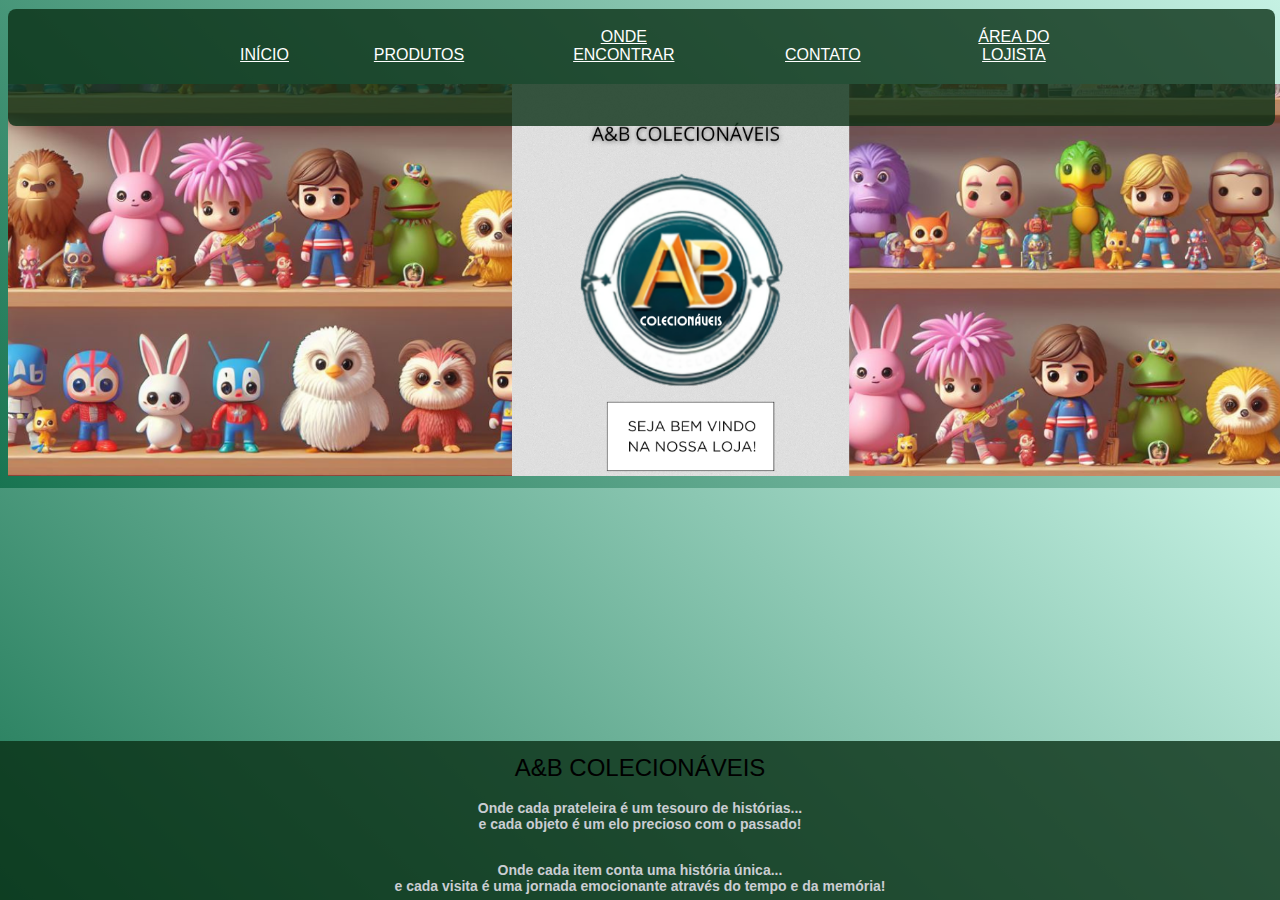
<file: index.html>
<!DOCTYPE html>
<html lang="en">
<head>
    <meta charset="UTF-8">
    <meta name="viewport" content="width=device-width, initial-scale=1.0">
    <link rel="stylesheet" type="text/css" href="styleinicio.css" media="screen" />
    <link rel="manifest" href="/manifest.json">
    <title>AB</title>
</head>
<body>
    <header class="header">
        <nav class="navbar">
            <ul>
                <li><a href="index.html">INÍCIO</a></li>
                <li><a href="produtos.html">PRODUTOS</a></li>
                <li><a href="encontrar.html">ONDE ENCONTRAR</a></li>
                <li><a href="contato.html">CONTATO</a></li>
                <li><a href="login.html">ÁREA DO LOJISTA</a></li>
            </ul>
        </nav>
    </header>

    <section>
        <div class="banner">
            <img src="banner.png">
        </div>
    </section>

    <footer class="footer">
        <div class="footer-content">
            <h3 class="fname"><strong>A&B COLECIONÁVEIS</strong></h3>
            <p>Onde cada prateleira é um tesouro de histórias...<br><br>
            e cada objeto é um elo precioso com o passado!</p><br>
            <p>Onde cada item conta uma história única...<br><br>
            e cada visita é uma jornada emocionante através do tempo e da memória!</p>
        </div>
    </footer>
</body>
</html>
</file>
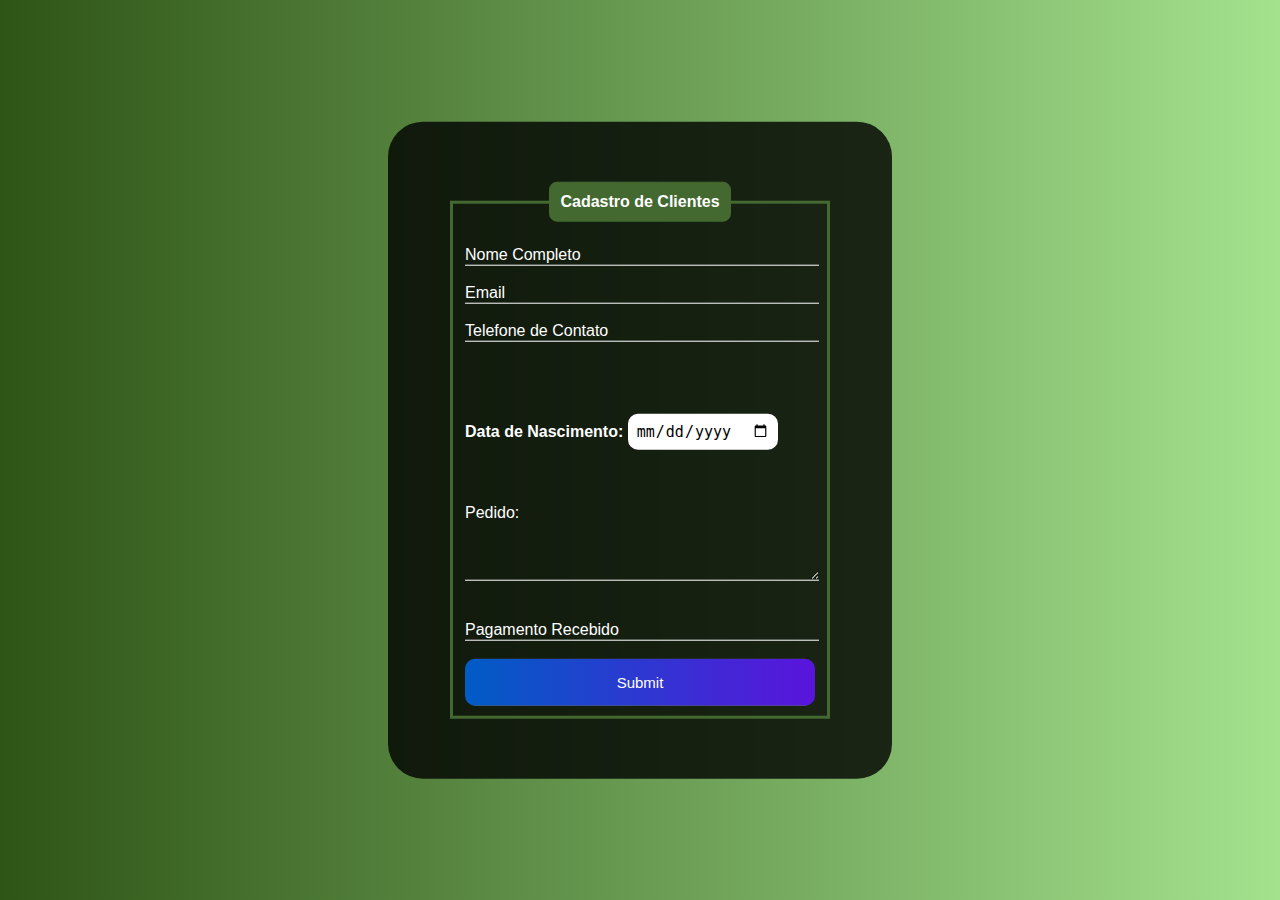
<file: cadastro.html>
<!DOCTYPE html>
<html lang="en">
<head>
    <meta charset="UTF-8">
    <meta name="viewport" content="width=<device-width>, initial-scale=1.0">
        <link rel="stylesheet" type="text/css" href="stylecadastro.css" media="screen" />
    <title>Cadastro</title>
</head>
<body>
    <div class="box">
        <form action="formulario.php" method="post">
            <fieldset>
                <legend><b>Cadastro de Clientes</b></legend>
                <br>
                <div class="inputBox">
                    <input type="text" name="nome" id="nome" class="inputUser" required>
                    <label for="nome" class="labelInput">Nome Completo</label>
                </div>
                <br>
                <div class="inputBox">
                    <input type="email" name="email" id="email" class="inputUser" required>
                    <label for="email" class="labelInput">Email</label>
                </div>
                <br>
                <div class="inputBox">
                    <input type="tel" name="telefone" id="telefone" class="inputUser" required>
                    <label for="telefone" class="labelInput">Telefone de Contato</label>
                </div>
                <br>
                <br>
                <div class="inputBox">
                    <br><br>
                <label for="data_nascimento"><b>Data de Nascimento:</b></label>
                <input type="date" name="data_nascimento" id="data_nascimento" required>
                <br><br><br>
                </div>
                <br>
                <div class="inputBox">
                    <label for="pedido" class="labelInput">Pedido:</label>
                    <textarea cols="35" rows="4" class="inputUser" > </textarea><br>
                </div>
                <br><br>
                <div class="inputBox">
                    <input type="text" name="valor" id="valor" class="inputUser" required>
                    <label for="valor" class="labelInput">Pagamento Recebido</label>
                </div>
                <br>
                <input type="submit" name="submit" id="submit">
            </fieldset>
        </form>
    </div>
</body>
</html>
</file>
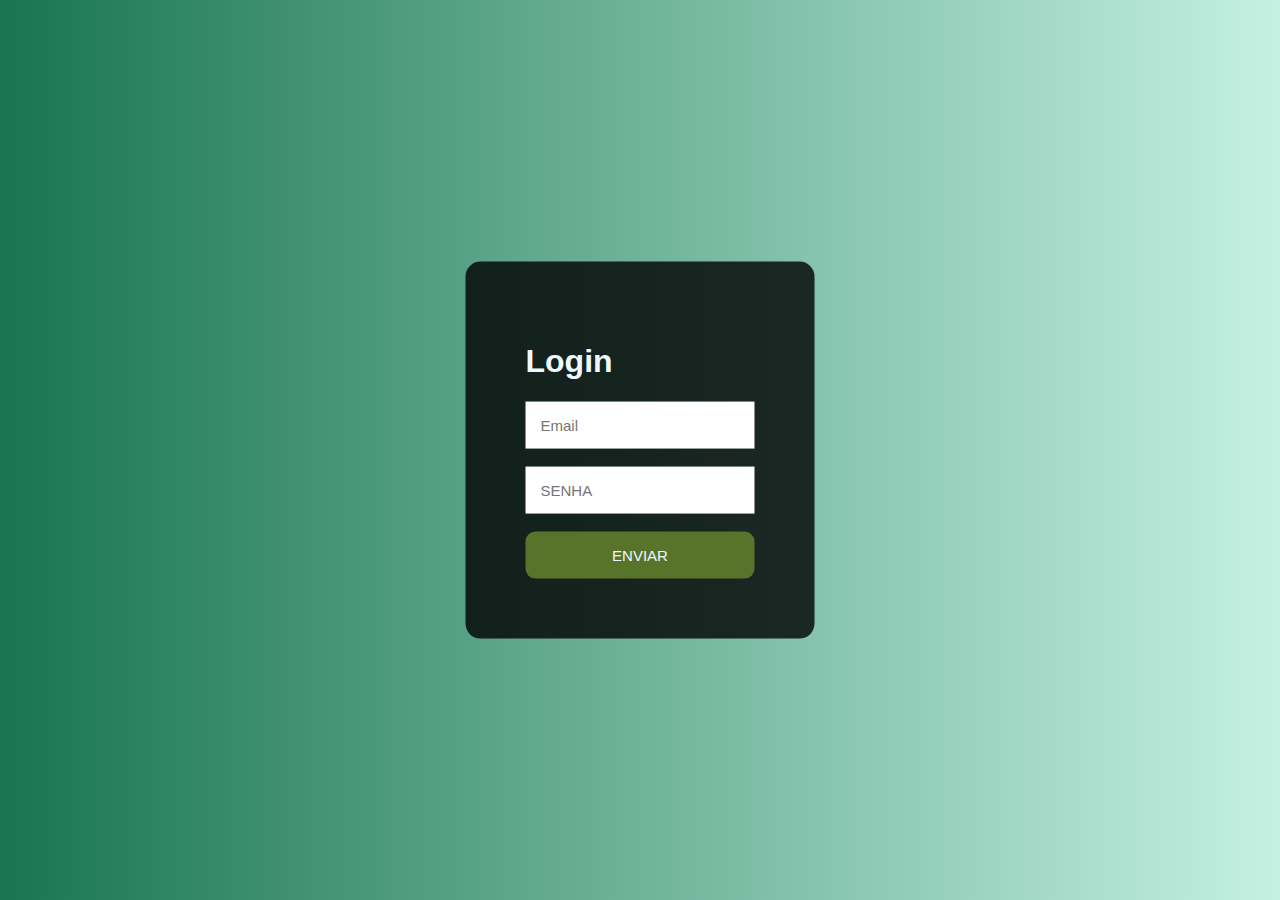
<file: login.html>
<!DOCTYPE html>
<html lang="en">
<head>
    <meta charset="UTF-8">
    <meta name="viewport" content="width=device-width, initial-scale=1.0">
    <link rel="stylesheet" type="text/css" href="style.css" media="screen" />
    <link rel="manifest" href="/manifest.json">
    <title>AB</title>
</head>
<body>
    <div>
        <h1>Login</h1>
        <form action="testlogin.php" method="post">
            <input type="text" name="email" placeholder="Email">
            <br><br>
            <input type="password" name="senha" placeholder="SENHA">
            <br><br>
            <input class="button" type="submit" name="submit" value="ENVIAR">
        </form>
    </div>
</body>
</html>
</file>
<file: styleinicio.css>
body {
    font-family:'Gill Sans', 'Gill Sans MT', Calibri, 'Trebuchet MS', sans-serif;
    background-image: linear-gradient(45deg, rgb(24, 116, 81), rgb(197, 241, 227));
}

.navbar {
    color: white;
    position: absolute;
    top: 1%;
    background-color: rgba(10, 48, 21, 0.8);
    border-radius: 8px;
    width: 99%;
    height: 13%;
    text-align: center;
}

.navbar ul li {
    display: inline-block;
    padding: 1px 40px;
}
.navbar ul li a {
    display: block;
    color: #FFFFFF;
    margin: 1%;

}

img {
    margin-top: 6%;
    width: 1346px;
    height: 76%;
}

.footer {
    position: absolute;
    bottom: 0;
    left: 0;
    right: 0;
    width: 100%;
    background-color: rgba(10, 48, 21, 0.8);
}

.footer-content {
    display: flex;
    align-items: center;
    justify-content: center;
    flex-direction: column;
    text-align: center;
}

.footer-content h3{
    font-size: 1.5rem;
    font-weight: 300;
    text-transform: capitalize;
    line-height:  5px;
}

.footer-content p{
    max-width: 500px;
    margin: 10px auto;
    line-height: 8px;
    font-size: 14px;
    color: #cacdd2;
    font-weight: bolder;
}
</file>
<file: stylecadastro.css>
body {
    font-family: 'Segoe UI', Tahoma, Geneva, Verdana, sans-serif;
    background-image: linear-gradient(to right, rgb(46, 84, 22), rgb(164, 226, 142));
}

.box {
    color: white;
    position: absolute;
    top: 50%;
    left: 50%;
    transform: translate(-50%, -50%);
    background-color: rgba(0, 0, 0, 0.8);
    padding: 60px;
    border-radius: 35px;
    width: 30%;
}

fieldset {
    border: 3px solid rgb(67, 105, 49);
}

legend {
    border: 1px solid rgb(67, 105, 49);
    padding: 10px;
    text-align: center;
    background-color: rgb(67, 105, 49);
    border-radius: 8px;
}

.inputBox {
    position: relative;
}

.inputUser {
    background: none;
    border: none;
    border-bottom: 1px solid white;
    outline: none;
    color: white;
    font-size: 15px;
    width: 100%;
    letter-spacing: 2px;
}

.labelInput {
    position: absolute;
    top: 0px;
    left: 0px;
    pointer-events: none;
    transition: .5s;
}

.inputUser:focus ~ .labelInput,
        .inputUser:valid ~ .labelInput{
            top: -20px;
            font-size: 12px;
            color: dodgerblue;
        }
        #data_nascimento{
            border: none;
            padding: 8px;
            border-radius: 10px;
            outline: none;
            font-size: 15px;
        }
        #submit{
            background-image: linear-gradient(to right,rgb(0, 92, 197), rgb(90, 20, 220));
            width: 100%;
            border: none;
            padding: 15px;
            color: white;
            font-size: 15px;
            cursor: pointer;
            border-radius: 10px;
        }
        #submit:hover{
            background-image: linear-gradient(to right,rgb(0, 80, 172), rgb(80, 19, 195));
        }
</file>
<file: style.css>
body {
    font-family:'Gill Sans', 'Gill Sans MT', Calibri, 'Trebuchet MS', sans-serif;
    background-image: linear-gradient(45deg, rgb(24, 116, 81), rgb(197, 241, 227));
}

div {
    background-color: rgba(0, 0, 0, 0.8);
    position: absolute;
    top: 50%;
    left: 50%;
    transform: translate(-50%, -50%);
    padding: 60px;
    border-radius: 15px;
    color:aliceblue;
}

input {
    padding: 15px;
    border: none;
    outline: none;
    font-size: 15px;
}

.button {
    background-color: rgb(88, 116, 43);
    border: none;
    padding: 15px;
    width: 100%;
    border-radius: 10px;
    color: aliceblue;
    font-size: 15px;
    cursor: pointer;
}

.button:hover {
    background-color: rgb(114, 153, 69);
}
</file>
